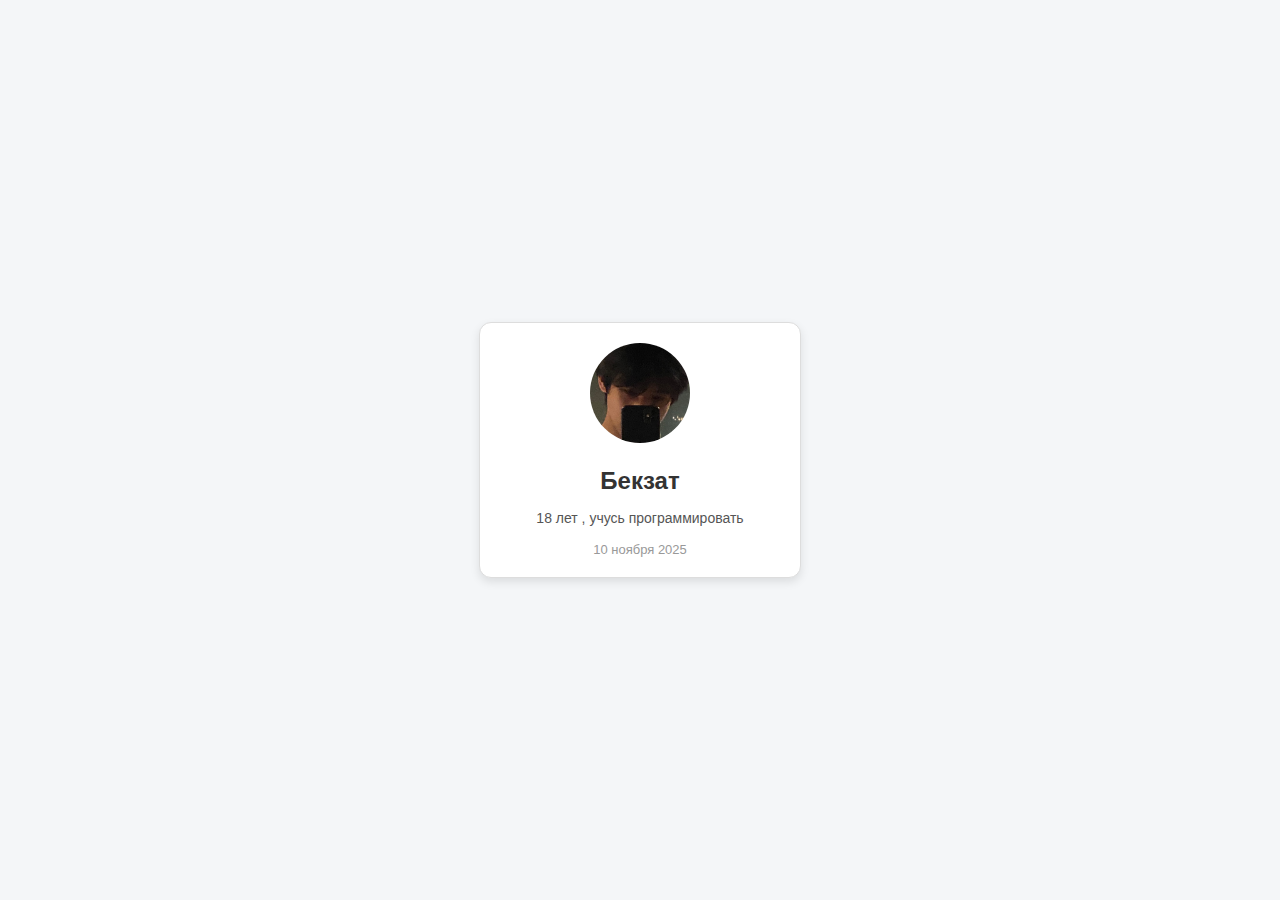
<file: index.html>
<!DOCTYPE html>
<html lang="ru">
	<head>
		<meta charset="UTF-8" />
		<meta name="viewport" content="width=device-width, initial-scale=1.0" />
		<title>Мой стилизованный блок</title>
		<link rel="stylesheet" href="style.css" />
	</head>
	<body>
		<section class="card">
			<img src="мое фото.png" alt="Фото профиля" />
			<h2>Бекзат</h2>
			<p>18 лет , учусь программировать</p>
			<time datetime="2025-11-10">10 ноября 2025</time>
		</section>
	</body>
</html>
</file>
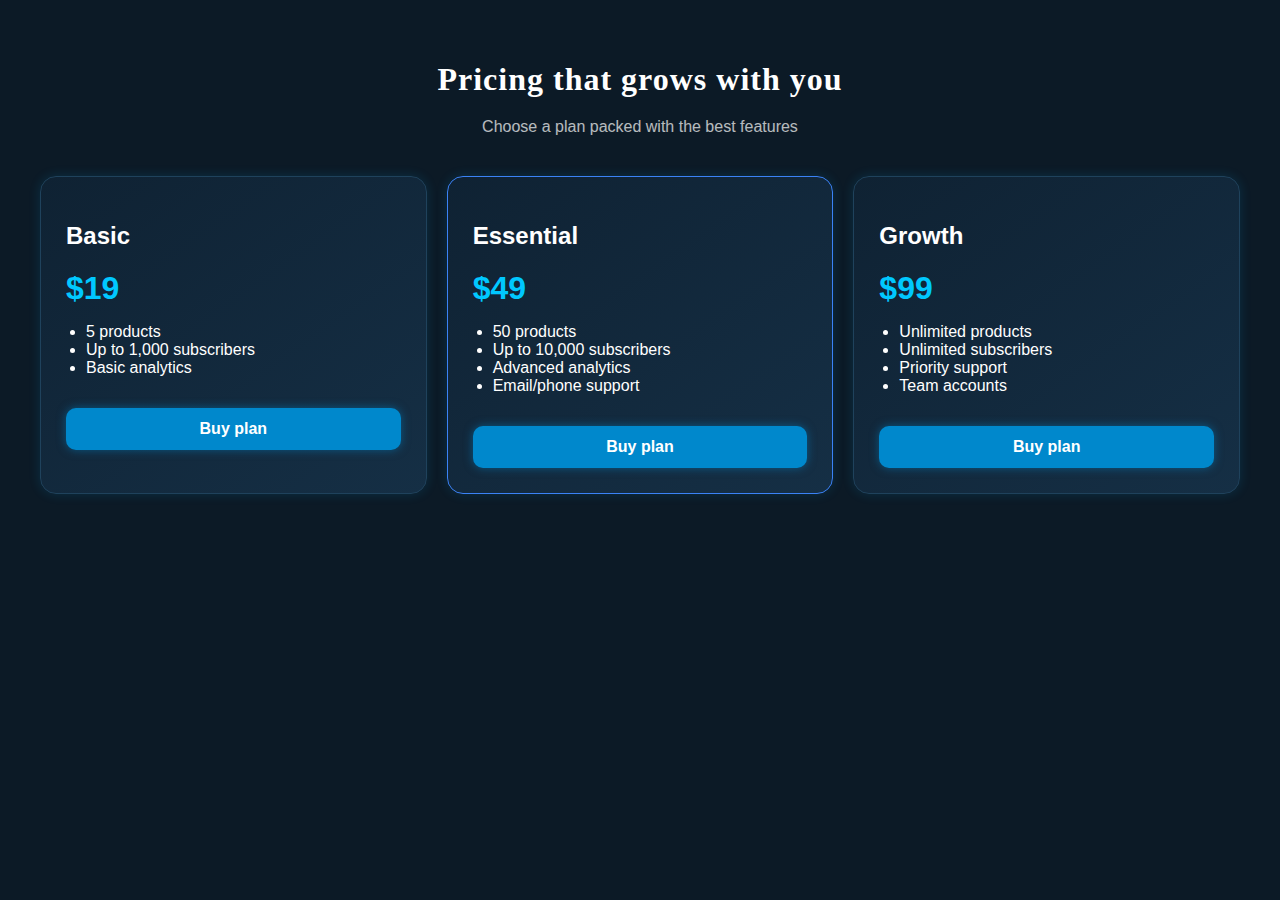
<file: mainhw2.html>
<!DOCTYPE html>
<html lang="en">
	<head>
		<meta charset="UTF-8" />
		<meta name="viewport" content="width=device-width, initial-scale=1.0" />
		<title>Pricing Page</title>
		<style>
			body {
				margin: 0;
				padding: 0;
				font-family: 'Noto Sans', 'Arial', sans-serif;
				background: #0c1a26;
				color: white;
			}
			.container {
				max-width: 1200px;
				margin: auto;
				padding: 40px 20px;
			}
			h1 {
				text-align: center;
				margin-bottom: 20px;
				font-family: 'Noto Serif', serif;
				letter-spacing: 1px;
			}
			.ornament {
				width: 120px;
				margin: 10px auto 30px;
				opacity: 0.4;
			}
			.pricing-grid {
				display: grid;
				grid-template-columns: repeat(auto-fit, minmax(280px, 1fr));
				gap: 20px;
				margin-top: 40px;
			}
			.card {
				background: linear-gradient(145deg, #0f2233, #152f45);
				border-radius: 16px;
				padding: 25px;
				border: 1px solid #1f425c;
				box-shadow: 0 0 12px rgba(0, 180, 255, 0.15);
			}
			.price {
				font-size: 32px;
				font-weight: bold;
				margin: 15px 0;
				color: #00c8ff;
			}
			button {
				width: 100%;
				padding: 12px;
				margin-top: 15px;
				background: #0088cc;
				border: none;
				border-radius: 10px;
				color: white;
				cursor: pointer;
				font-size: 16px;
				font-weight: bold;
				box-shadow: 0 0 10px rgba(0, 136, 204, 0.5);
			}
			ul {
				padding-left: 20px;
			}
		</style>
	</head>
	<body>
		<div class="container">
			<h1>Pricing that grows with you</h1>
			<p style="text-align: center; opacity: 0.7">
				Choose a plan packed with the best features
			</p>

			<div class="pricing-grid">
				<div class="card">
					<h2>Basic</h2>
					<div class="price">$19</div>
					<ul>
						<li>5 products</li>
						<li>Up to 1,000 subscribers</li>
						<li>Basic analytics</li>
					</ul>
					<button>Buy plan</button>
				</div>

				<div class="card" style="border: 1px solid #3b82f6">
					<h2>Essential</h2>
					<div class="price">$49</div>
					<ul>
						<li>50 products</li>
						<li>Up to 10,000 subscribers</li>
						<li>Advanced analytics</li>
						<li>Email/phone support</li>
					</ul>
					<button>Buy plan</button>
				</div>

				<div class="card">
					<h2>Growth</h2>
					<div class="price">$99</div>
					<ul>
						<li>Unlimited products</li>
						<li>Unlimited subscribers</li>
						<li>Priority support</li>
						<li>Team accounts</li>
					</ul>
					<button>Buy plan</button>
				</div>
			</div>
		</div>
	</body>
</html>
</file>
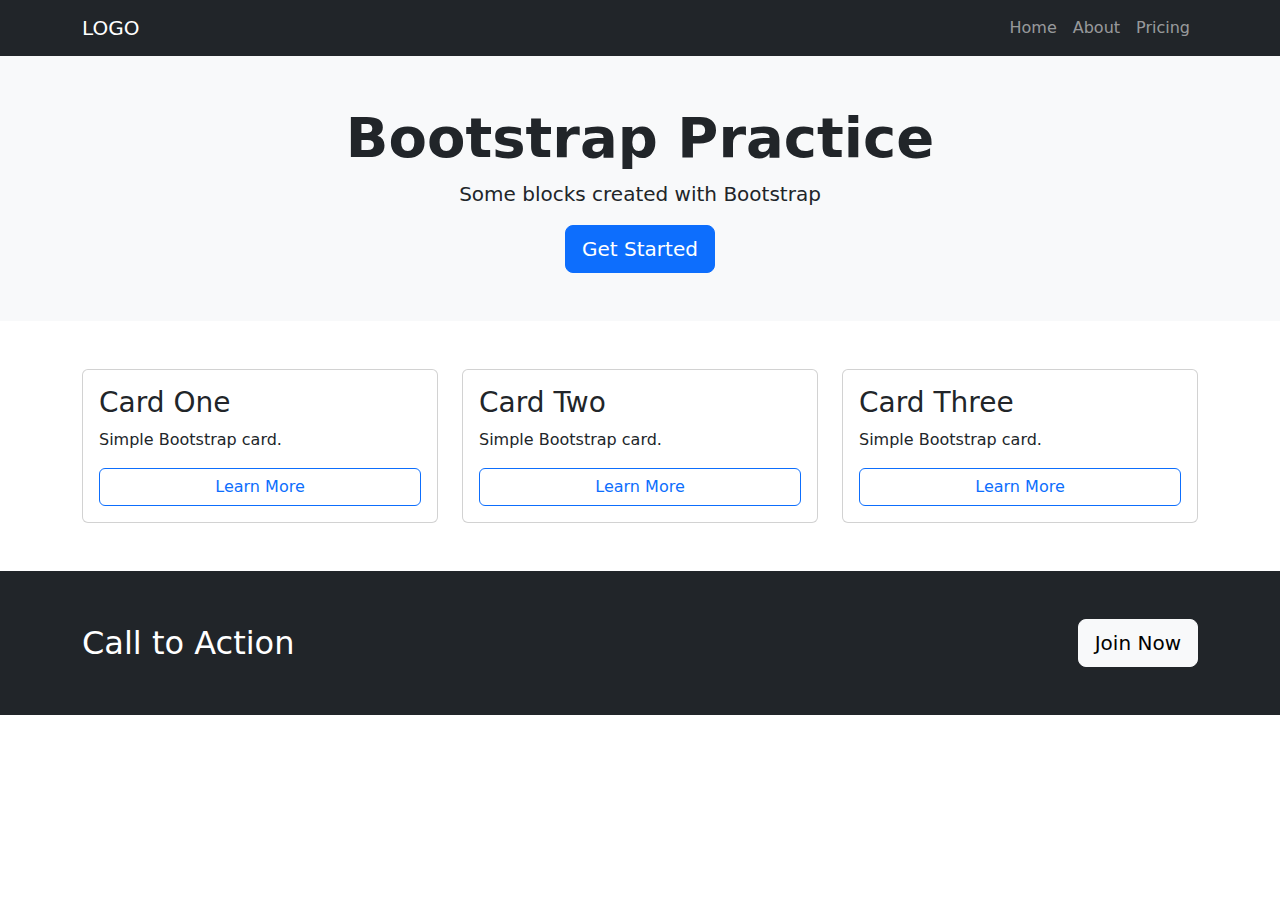
<file: mainhw3.html>
<!DOCTYPE html>
<html lang="en">
	<head>
		<meta charset="UTF-8" />
		<meta name="viewport" content="width=device-width, initial-scale=1.0" />
		<title>Bootstrap Practice</title>
		<link
			href="https://cdn.jsdelivr.net/npm/bootstrap@5.3.3/dist/css/bootstrap.min.css"
			rel="stylesheet"
		/>
	</head>
	<body>
		<nav class="navbar navbar-dark bg-dark navbar-expand-lg">
			<div class="container">
				<a class="navbar-brand" href="#">LOGO</a>
				<button
					class="navbar-toggler"
					data-bs-toggle="collapse"
					data-bs-target="#nav"
				>
					<span class="navbar-toggler-icon"></span>
				</button>
				<div id="nav" class="collapse navbar-collapse">
					<ul class="navbar-nav ms-auto">
						<li class="nav-item"><a class="nav-link" href="#">Home</a></li>
						<li class="nav-item"><a class="nav-link" href="#">About</a></li>
						<li class="nav-item"><a class="nav-link" href="#">Pricing</a></li>
					</ul>
				</div>
			</div>
		</nav>

		<section class="py-5 bg-light">
			<div class="container text-center">
				<h1 class="display-4 fw-bold">Bootstrap Practice</h1>
				<p class="lead">Some blocks created with Bootstrap</p>
				<a class="btn btn-primary btn-lg">Get Started</a>
			</div>
		</section>

		<section class="py-5">
			<div class="container">
				<div class="row g-4">
					<div class="col-md-4">
						<div class="card p-3">
							<h3>Card One</h3>
							<p>Simple Bootstrap card.</p>
							<a class="btn btn-outline-primary">Learn More</a>
						</div>
					</div>
					<div class="col-md-4">
						<div class="card p-3">
							<h3>Card Two</h3>
							<p>Simple Bootstrap card.</p>
							<a class="btn btn-outline-primary">Learn More</a>
						</div>
					</div>
					<div class="col-md-4">
						<div class="card p-3">
							<h3>Card Three</h3>
							<p>Simple Bootstrap card.</p>
							<a class="btn btn-outline-primary">Learn More</a>
						</div>
					</div>
				</div>
			</div>
		</section>

		<section class="py-5 bg-dark text-white">
			<div class="container d-flex justify-content-between align-items-center">
				<h2 class="m-0">Call to Action</h2>
				<a class="btn btn-light btn-lg">Join Now</a>
			</div>
		</section>

		<script src="https://cdn.jsdelivr.net/npm/bootstrap@5.3.3/dist/js/bootstrap.bundle.min.js"></script>
	</body>
</html>
</file>
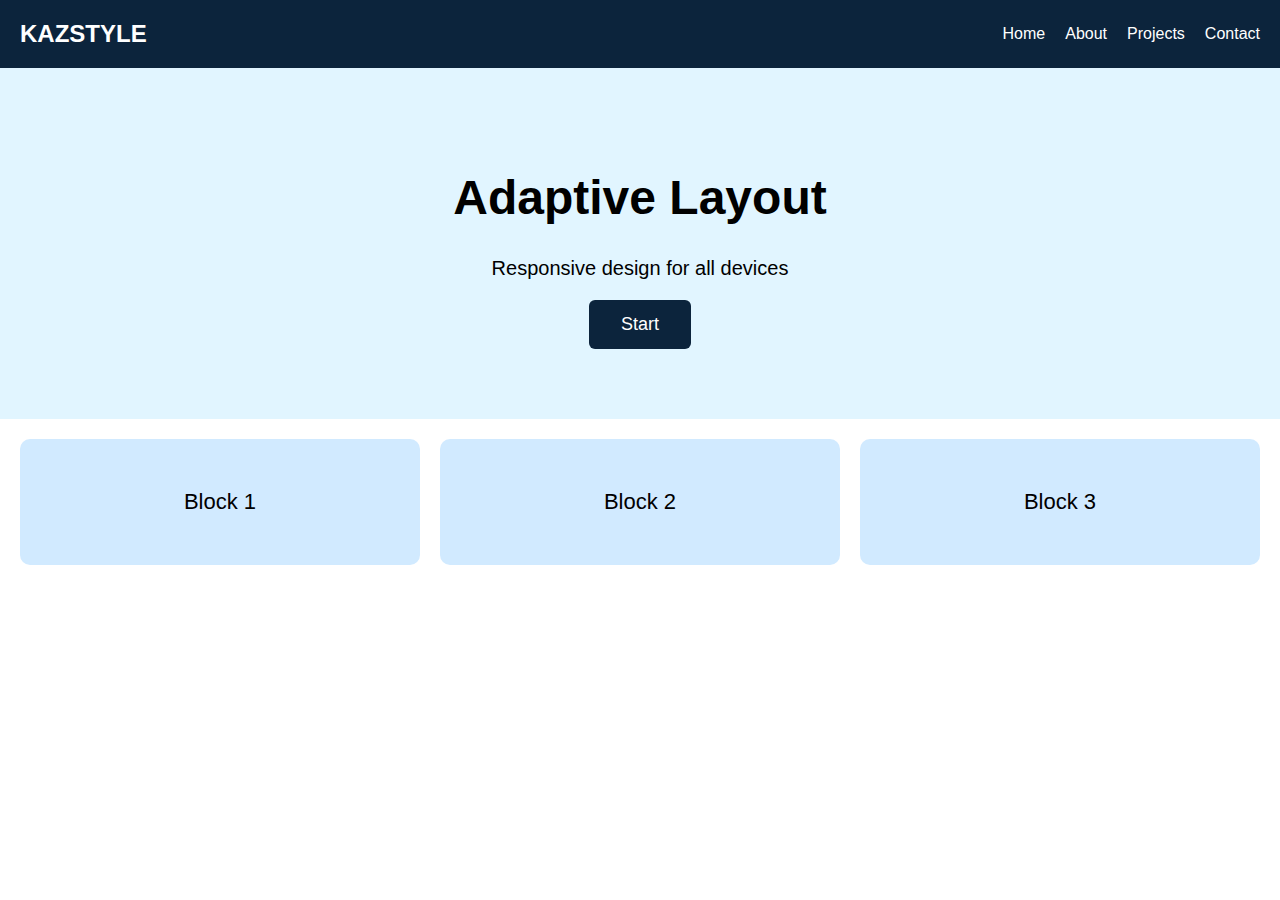
<file: mainhw4.html>
<!DOCTYPE html>
<html lang="en">
	<head>
		<meta charset="UTF-8" />
		<meta name="viewport" content="width=device-width, initial-scale=1.0" />
		<title>Media Task</title>
		<link rel="stylesheet" href="stylehw4.css" />
	</head>
	<body>
		<nav class="nav">
			<div class="logo">KAZSTYLE</div>
			<ul class="menu">
				<li>Home</li>
				<li>About</li>
				<li>Projects</li>
				<li>Contact</li>
			</ul>
		</nav>

		<header class="hero">
			<h1>Adaptive Layout</h1>
			<p>Responsive design for all devices</p>
			<button>Start</button>
		</header>

		<section class="cards">
			<div class="card">Block 1</div>
			<div class="card">Block 2</div>
			<div class="card">Block 3</div>
		</section>
	</body>
</html>
</file>
<file: style.css>
body {
	font-family: Arial, sans-serif;
	background-color: #f4f6f8;
	display: flex;
	justify-content: center;
	align-items: center;
	height: 100vh;
	margin: 0;
}

.card {
	background-color: #fff;
	border: 1px solid #ddd;
	border-radius: 12px;
	box-shadow: 0 4px 10px rgba(0, 0, 0, 0.1);
	width: 280px;
	text-align: center;
	padding: 20px;
	transition: transform 0.2s ease;
}

.card:hover {
	transform: translateY(-5px);
}

.card img {
	border-radius: 50%;
	margin-bottom: 10px;
}

.card h2 {
	color: #333;
	margin: 10px 0 5px;
}

.card p {
	color: #555;
	font-size: 14px;
	line-height: 1.4;
}

.card time {
	display: block;
	margin-top: 10px;
	color: #999;
	font-size: 13px;
}

.card img {
	width: 100px;
	height: 100px;
	object-fit: cover;
	border-radius: 50%;
	margin-bottom: 10px;
}
</file>
<file: stylehw4.css>
body {
	margin: 0;
	font-family: Arial, sans-serif;
}

.nav {
	display: flex;
	justify-content: space-between;
	align-items: center;
	padding: 20px;
	background: #0c243c;
	color: white;
}

.logo {
	font-size: 24px;
	font-weight: bold;
}

.menu {
	display: flex;
	gap: 20px;
	list-style: none;
	padding: 0;
	margin: 0;
}

.hero {
	text-align: center;
	padding: 70px 20px;
	background: #e1f5ff;
}

.hero h1 {
	font-size: 48px;
}

.hero p {
	font-size: 20px;
	margin: 10px 0 20px;
}

button {
	padding: 14px 32px;
	font-size: 18px;
	background: #0c243c;
	color: white;
	border: none;
	border-radius: 6px;
}

.cards {
	display: flex;
	gap: 20px;
	padding: 20px;
}

.card {
	flex: 1;
	padding: 50px;
	background: #d1eaff;
	text-align: center;
	font-size: 22px;
	border-radius: 10px;
}

/* ===== АДАПТАЦИЯ ===== */

@media (max-width: 900px) {
	.hero h1 {
		font-size: 36px;
	}

	.cards {
		flex-direction: column;
	}

	.card {
		font-size: 20px;
		padding: 40px;
	}
}

@media (max-width: 600px) {
	.nav {
		flex-direction: column;
		gap: 15px;
	}

	.menu {
		flex-direction: column;
		align-items: center;
		gap: 10px;
	}

	.hero h1 {
		font-size: 28px;
	}

	.hero p {
		font-size: 16px;
	}
}

@media (max-width: 400px) {
	.hero h1 {
		font-size: 22px;
	}

	button {
		width: 100%;
		font-size: 16px;
		padding: 12px;
	}

	.card {
		font-size: 18px;
		padding: 30px;
	}
}
</file>
